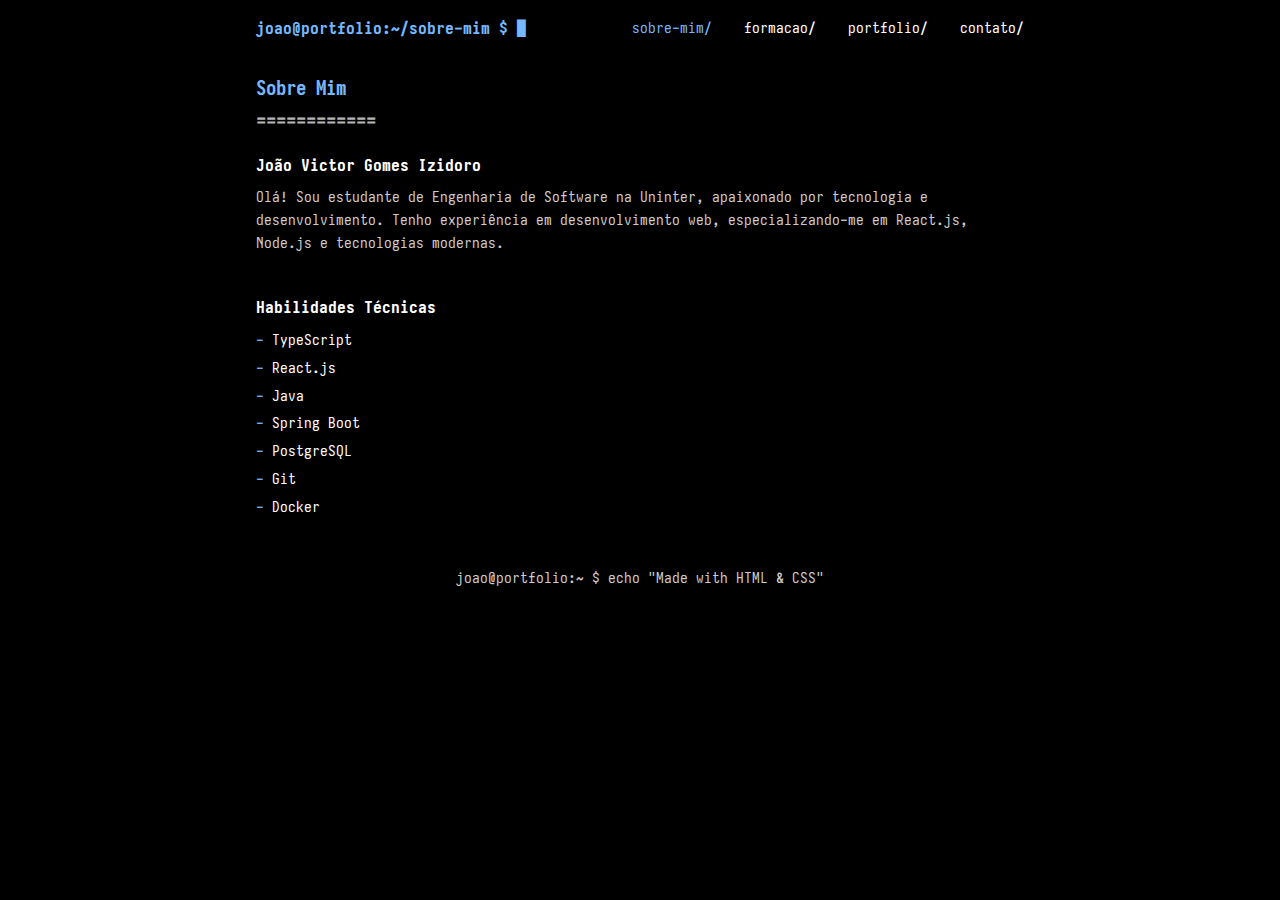
<file: index.html>
<!DOCTYPE html>
<html lang="pt-br">
<head>
  <meta charset="UTF-8">
  <meta name="viewport" content="width=device-width, initial-scale=1.0">
  <title>Sobre Mim | João Victor Gomes Izidoro</title>
  <link rel="stylesheet" href="style.css">
</head>
<body>
  <header>
    <div class="prompt prompt-sobre-mim"></div>
   <!-- Barra de navegação --> 
    <nav>
      <a href="index.html" class="ativo">sobre-mim/</a>
      <a href="formacao.html">formacao/</a>
      <a href="portfolio.html">portfolio/</a>
      <a href="contato.html">contato/</a>
    </nav>
  </header>
  
  <main>
    <h1>Sobre Mim</h1>
    
    <!-- Sobre mim -->
    <div class="item">
      <h2>João Victor Gomes Izidoro</h2>
      <p>Olá! Sou estudante de Engenharia de Software na Uninter, apaixonado por tecnologia e desenvolvimento. Tenho experiência em desenvolvimento web, especializando-me em React.js, Node.js e tecnologias modernas.</p>
    </div>
    
    <!-- Formação -->
    <div class="item">
      <h2>Habilidades Técnicas</h2>
      <ul>
        <li>TypeScript</li>
        <li>React.js</li>
        <li>Java</li>
        <li>Spring Boot</li>
        <li>PostgreSQL</li>
        <li>Git</li>
        <li>Docker</li>
      </ul>
    </div>
  </main>
  
  <!-- Rodapé da página -->
  <footer>
    <p>joao@portfolio:~ $ echo "Made with HTML & CSS"</p>
  </footer>
</body>
</html>
</file>
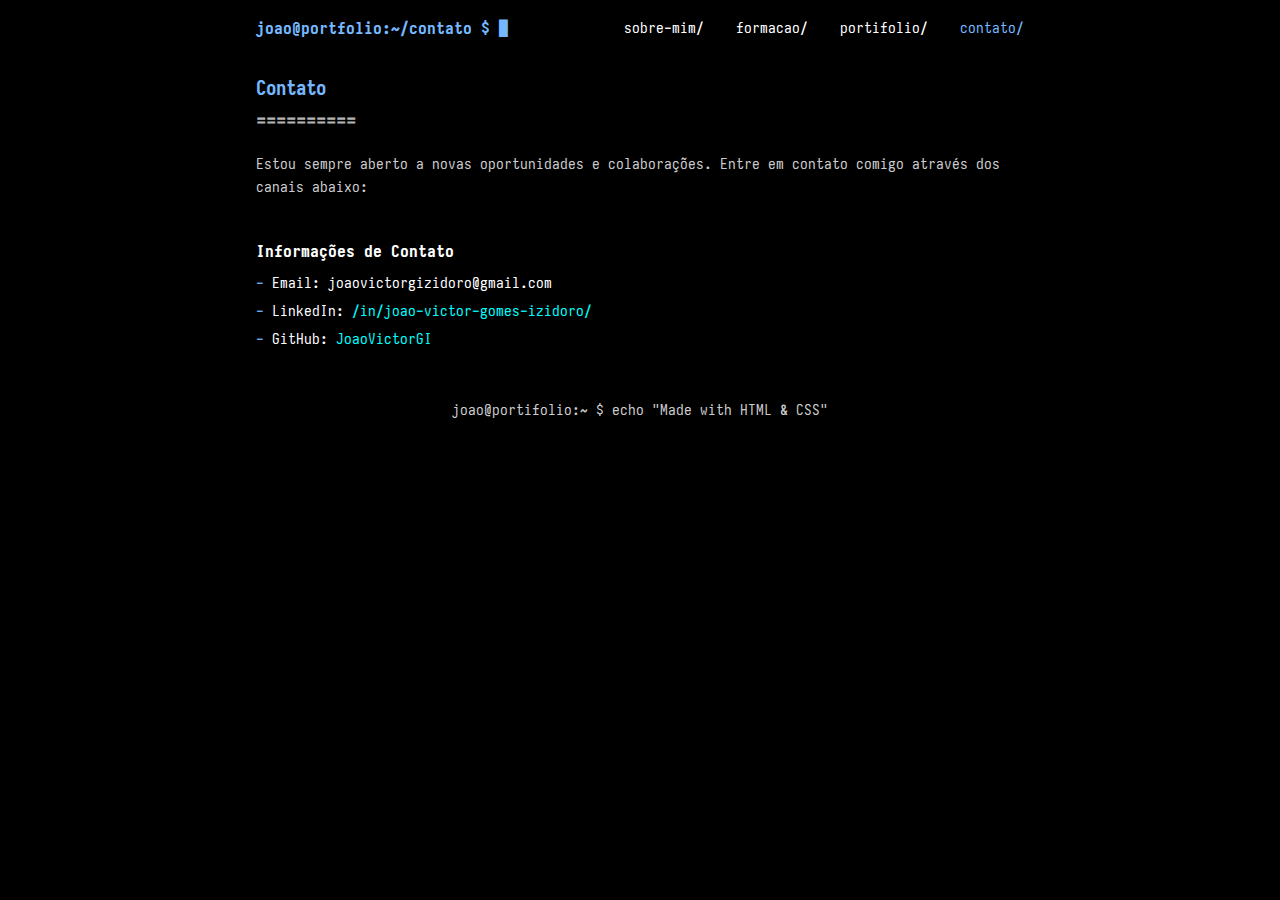
<file: contato.html>
<!DOCTYPE html>
<html lang="pt-br">
<head>
  <meta charset="UTF-8">
  <meta name="viewport" content="width=device-width, initial-scale=1.0">
  <title>Contato | João Victor Gomes Izidoro</title>
  <link rel="stylesheet" href="style.css">
</head>
<body>
  <header>
    <div class="prompt prompt-contato"></div>
   <!-- Barra de navegação --> 
    <nav>
      <a href="index.html">sobre-mim/</a>
      <a href="formacao.html">formacao/</a>
      <a href="portifolio.html">portifolio/</a>
      <a href="contato.html" class="ativo">contato/</a>
    </nav>
  </header>
  
  <!-- Meus contatos -->
  <main>
    <h1 class="contato-title">Contato</h1>
    
    <div class="item">
      <p>Estou sempre aberto a novas oportunidades e colaborações. Entre em contato comigo através dos canais abaixo:</p>
    </div>
    
    <div class="item">
      <h2>Informações de Contato</h2>
      <ul>
        <li>Email: joaovictorgizidoro@gmail.com</li>
        <li>LinkedIn: <a href="https://www.linkedin.com/in/joao-victor-gomes-izidoro/" target="_blank">/in/joao-victor-gomes-izidoro/</a></li>
        <li>GitHub: <a href="https://github.com/JoaoVictorGI" target="_blank">JoaoVictorGI</a></li>
      </ul>
    </div>
  
  <!-- Rodapé da página -->
  <footer>
    <p>joao@portifolio:~ $ echo "Made with HTML & CSS"</p>
  </footer>
</body>
</html>
</file>
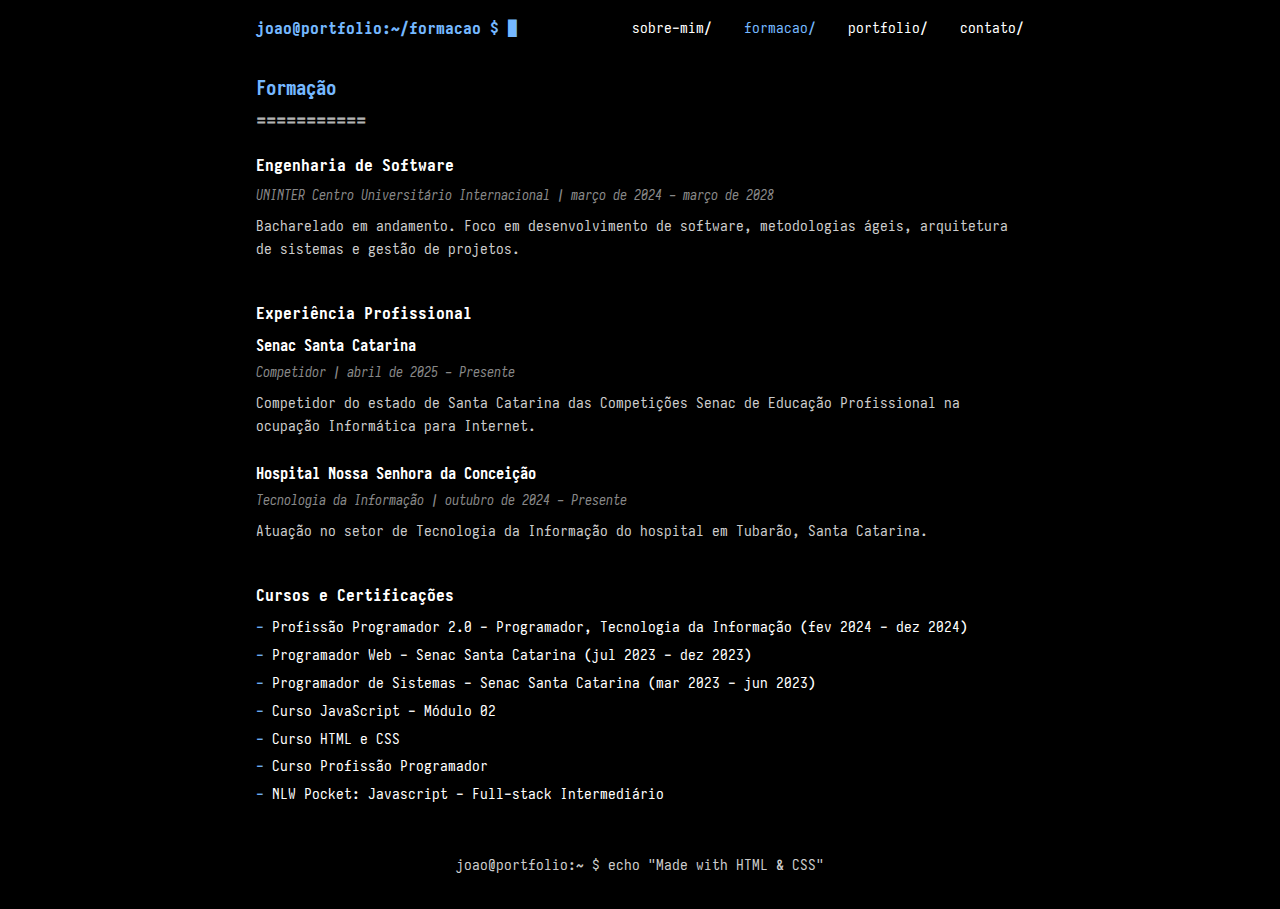
<file: formacao.html>
<!DOCTYPE html>
<html lang="pt-br">
<head>
  <meta charset="UTF-8">
  <meta name="viewport" content="width=device-width, initial-scale=1.0">
  <title>Formação | João Victor Gomes Izidoro</title>
  <link rel="stylesheet" href="style.css">
</head>
<body>
  <header>
    <div class="prompt prompt-formacao"></div>
   <!-- Barra de navegação --> 
    <nav>
      <a href="index.html">sobre-mim/</a>
      <a href="formacao.html" class="ativo">formacao/</a>
      <a href="portfolio.html">portfolio/</a>
      <a href="contato.html">contato/</a>
    </nav>
  </header>
  
  <main>
    <!-- Minha formação -->
    <h1 class="formacao-title">Formação</h1>
    
    <div class="item">
      <h2>Engenharia de Software</h2>
      <div class="meta">UNINTER Centro Universitário Internacional | março de 2024 - março de 2028</div>
      <p>Bacharelado em andamento. Foco em desenvolvimento de software, metodologias ágeis, arquitetura de sistemas e gestão de projetos.</p>
    </div>
    
    <!-- Minha experiência profissional -->
    <div class="item">
      <h2>Experiência Profissional</h2>
      
      <div style="margin-bottom: 1.5rem;">
        <h3 style="color: #fff; font-size: 0.95rem; margin-bottom: 0.3rem;">Senac Santa Catarina</h3>
        <div class="meta">Competidor | abril de 2025 - Presente</div>
        <p>Competidor do estado de Santa Catarina das Competições Senac de Educação Profissional na ocupação Informática para Internet.</p>
      </div>
      
      <div>
        <h3 style="color: #fff; font-size: 0.95rem; margin-bottom: 0.3rem;">Hospital Nossa Senhora da Conceição</h3>
        <div class="meta">Tecnologia da Informação | outubro de 2024 - Presente</div>
        <p>Atuação no setor de Tecnologia da Informação do hospital em Tubarão, Santa Catarina.</p>
      </div>
    </div>
    
    <!-- Meus cursos e certificações -->
    <div class="item">
      <h2>Cursos e Certificações</h2>
      <ul>
        <li>Profissão Programador 2.0 - Programador, Tecnologia da Informação (fev 2024 - dez 2024)</li>
        <li>Programador Web - Senac Santa Catarina (jul 2023 - dez 2023)</li>
        <li>Programador de Sistemas - Senac Santa Catarina (mar 2023 - jun 2023)</li>
        <li>Curso JavaScript - Módulo 02</li>
        <li>Curso HTML e CSS</li>
        <li>Curso Profissão Programador</li>
        <li>NLW Pocket: Javascript - Full-stack Intermediário</li>
      </ul>
    </div>
  </main>
  
  <!-- Rodapé da página -->
  <footer>
    <p>joao@portfolio:~ $ echo "Made with HTML & CSS"</p>
  </footer>
</body>
</html>
</file>
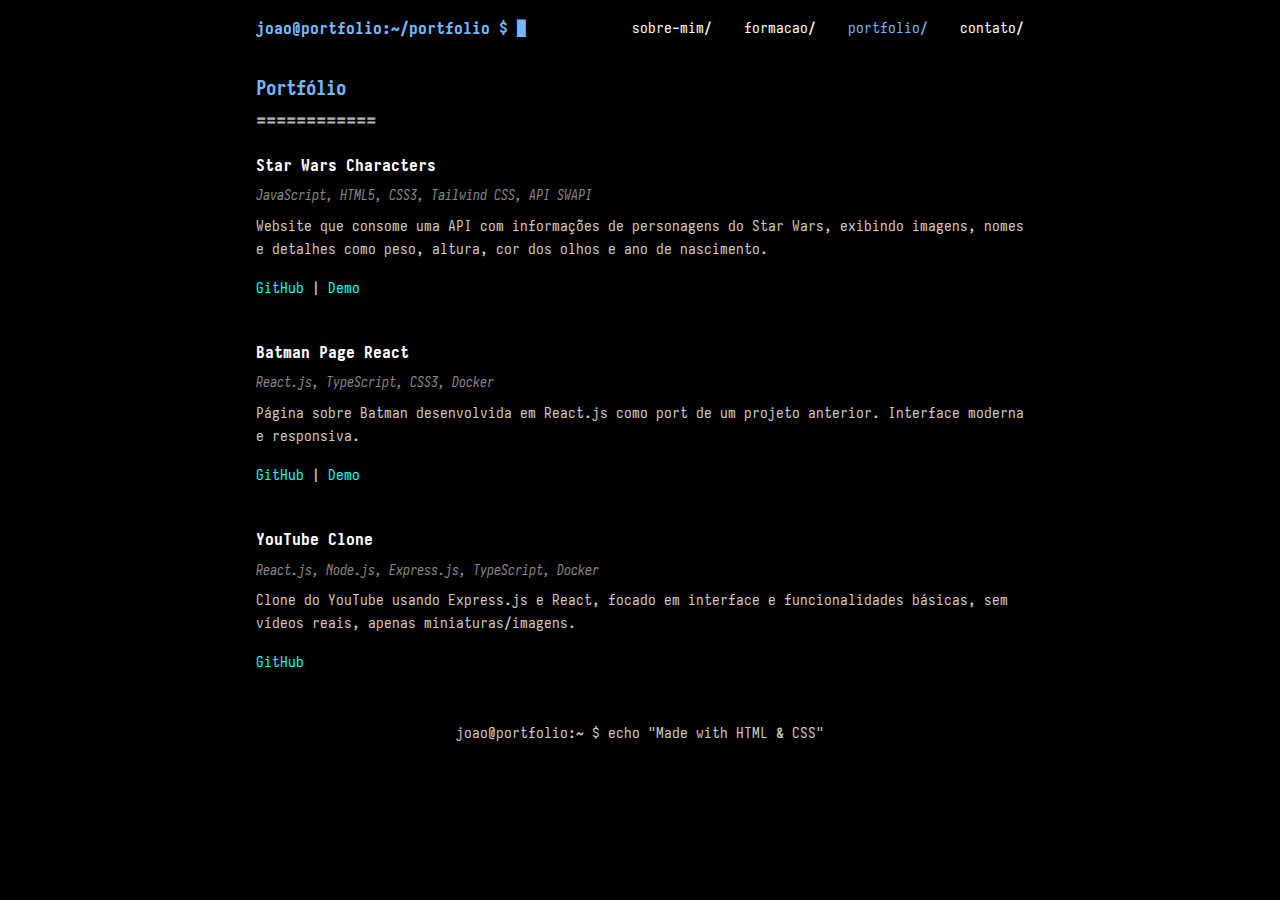
<file: portfolio.html>
<!DOCTYPE html>
<html lang="pt-br">
<head>
  <meta charset="UTF-8">
  <meta name="viewport" content="width=device-width, initial-scale=1.0">
  <title>Portfólio | João Victor Gomes Izidoro</title>
  <link rel="stylesheet" href="style.css">
</head>
<body>
  <header>
    <div class="prompt prompt-portfolio"></div>
   <!-- Barra de navegação --> 
    <nav>
      <a href="index.html">sobre-mim/</a>
      <a href="formacao.html">formacao/</a>
      <a href="portfolio.html" class="ativo">portfolio/</a>
      <a href="contato.html">contato/</a>
    </nav>
  </header>
  
  <!-- Alguns dos meus projetos -->
  <main>
    <h1>Portfólio</h1>
    
    <div class="item">
      <h2>Star Wars Characters</h2>
      <div class="meta">JavaScript, HTML5, CSS3, Tailwind CSS, API SWAPI</div>
      <p>Website que consome uma API com informações de personagens do Star Wars, exibindo imagens, nomes e detalhes como peso, altura, cor dos olhos e ano de nascimento.</p>
      <p><a href="https://github.com/JoaoVictorGI/Star-Wars-Characters" target="_blank">GitHub</a> | <a href="https://joaovictorgi.github.io/Star-Wars-Characters/" target="_blank">Demo</a></p>
    </div>
    
    <div class="item">
      <h2>Batman Page React</h2>
      <div class="meta">React.js, TypeScript, CSS3, Docker</div>
      <p>Página sobre Batman desenvolvida em React.js como port de um projeto anterior. Interface moderna e responsiva.</p>
      <p><a href="https://github.com/JoaoVictorGI/batman-page-react" target="_blank">GitHub</a> | <a href="https://batman-page-react.vercel.app/" target="_blank">Demo</a></p>
    </div>
    
    <div class="item">
      <h2>YouTube Clone</h2>
      <div class="meta">React.js, Node.js, Express.js, TypeScript, Docker</div>
      <p>Clone do YouTube usando Express.js e React, focado em interface e funcionalidades básicas, sem vídeos reais, apenas miniaturas/imagens.</p>
      <p><a href="https://github.com/JoaoVictorGI/Youtube-Clone" target="_blank">GitHub</a></p>
    </div>
  </main>
  
  <!-- Rodapé da página -->
  <footer>
    <p>joao@portfolio:~ $ echo "Made with HTML & CSS"</p>
  </footer>
</body>
</html>
</file>
<file: style.css>
/* Console Theme Simplificado */
@font-face {
  font-family: 'Iosvmata';
  src: url('font/Iosvmata-Regular.ttf') format('truetype');
  font-weight: normal;
  font-style: normal;
}

@font-face {
  font-family: 'Iosvmata';
  src: url('font/Iosvmata-Bold.ttf') format('truetype');
  font-weight: bold;
  font-style: normal;
}

@font-face {
  font-family: 'Iosvmata';
  src: url('font/Iosvmata-Italic.ttf') format('truetype');
  font-weight: normal;
  font-style: italic;
}

@font-face {
  font-family: 'Iosvmata';
  src: url('font/Iosvmata-BoldItalic.ttf') format('truetype');
  font-weight: bold;
  font-style: italic;
}

* {
  margin: 0;
  padding: 0;
  box-sizing: border-box;
}

body {
  font-family: 'Iosvmata', 'Courier New', monospace;
  background: #000;
  color: #fff;
  line-height: 1.6;
  padding: 1rem;
  max-width: 800px;
  margin: 0 auto;
  min-height: 100vh;
}

/* Header */
header {
  margin-bottom: 2rem;
  display: flex;
  align-items: center;
  flex-wrap: wrap;
  justify-content: space-between;
}

.prompt {
  color: #75b8ff;
  font-weight: bold;
  flex-shrink: 0;
}

.prompt::after {
  content: "█";
  color: #75b8ff;
  animation: blink 1s infinite;
}

/* Prompts específicos para cada página */
.prompt-sobre-mim::before {
  content: "joao@portfolio:~/sobre-mim $ ";
}

.prompt-formacao::before {
  content: "joao@portfolio:~/formacao $ ";
}

.prompt-portfolio::before {
  content: "joao@portfolio:~/portfolio $ ";
}

.prompt-contato::before {
  content: "joao@portfolio:~/contato $ ";
}

@keyframes blink {
  0%, 50% { opacity: 1; }
  51%, 100% { opacity: 0; }
}

/* Navigation */
nav {
  display: flex;
  align-items: center;
  flex-wrap: wrap;
  justify-content: flex-end;
}

nav a {
  color: #fff;
  text-decoration: none;
  margin-left: 2rem;
  font-size: 0.9rem;
  white-space: nowrap;
}

nav a:hover {
  color: #ccc;
}

nav a.ativo {
  color: #75b8ff;
}

/* Typography */
h1 {
  color: #75b8ff;
  font-size: 1.2rem;
  margin-bottom: 1rem;
  font-weight: bold;
}

/* h1::before {
  content: "# ";
} */

h1::after {
  content: "============";
  display: block;
  color: #b3b3b3;
  margin-top: 0.1rem;
}

.formacao-title::after {
  content: "===========";
  display: block;
  color: #b3b3b3;
  margin-top: 0.1rem;
}

.contato-title::after {
  content: "==========";
  display: block;
  color: #b3b3b3;
  margin-top: 0.1rem;
}

h2 {
  color: #fff;
  font-size: 1rem;
  margin-bottom: 0.5rem;
  font-weight: bold;
}

p {
  margin-bottom: 1rem;
  color: #ccc;
  font-size: 0.9rem;
}

/* Links */
a {
  color: #0ff;
  text-decoration: none;
  font-size: 0.9rem;
}

/* Lists */
ul {
  list-style: none;
  margin-left: 0;
}

li {
  margin-bottom: 0.3rem;
  font-size: 0.9rem;
}

li::before {
  content: "- ";
  color: #75b8ff;
}

/* Cards/Items */
.item {
  margin-bottom: 2.5rem;
}

.item:last-child {
  margin-bottom: 0;
}

.meta {
  color: #888;
  font-size: 0.8rem;
  margin-bottom: 0.5rem;
  font-style: italic;
}

/* Footer */
footer {
  margin-top: 3rem;
  color: #888;
  text-align: center;
  font-size: 0.75rem;
}

/* Responsive */
@media (max-width: 600px) {
  body {
    padding: 0.5rem;
  }
  
  header {
    flex-direction: column;
    align-items: flex-start;
  }
  
  .prompt {
    margin-bottom: 0.5rem;
  }
  
  nav {
    width: 100%;
    justify-content: flex-start;
  }
  
  nav a {
    display: inline-block;
    margin-left: 0;
    margin-right: 1rem;
    margin-bottom: 0.5rem;
  }
  
  h1 {
    font-size: 1.1rem;
  }
  
  .item {
    margin-bottom: 2rem;
  }
}
</file>
